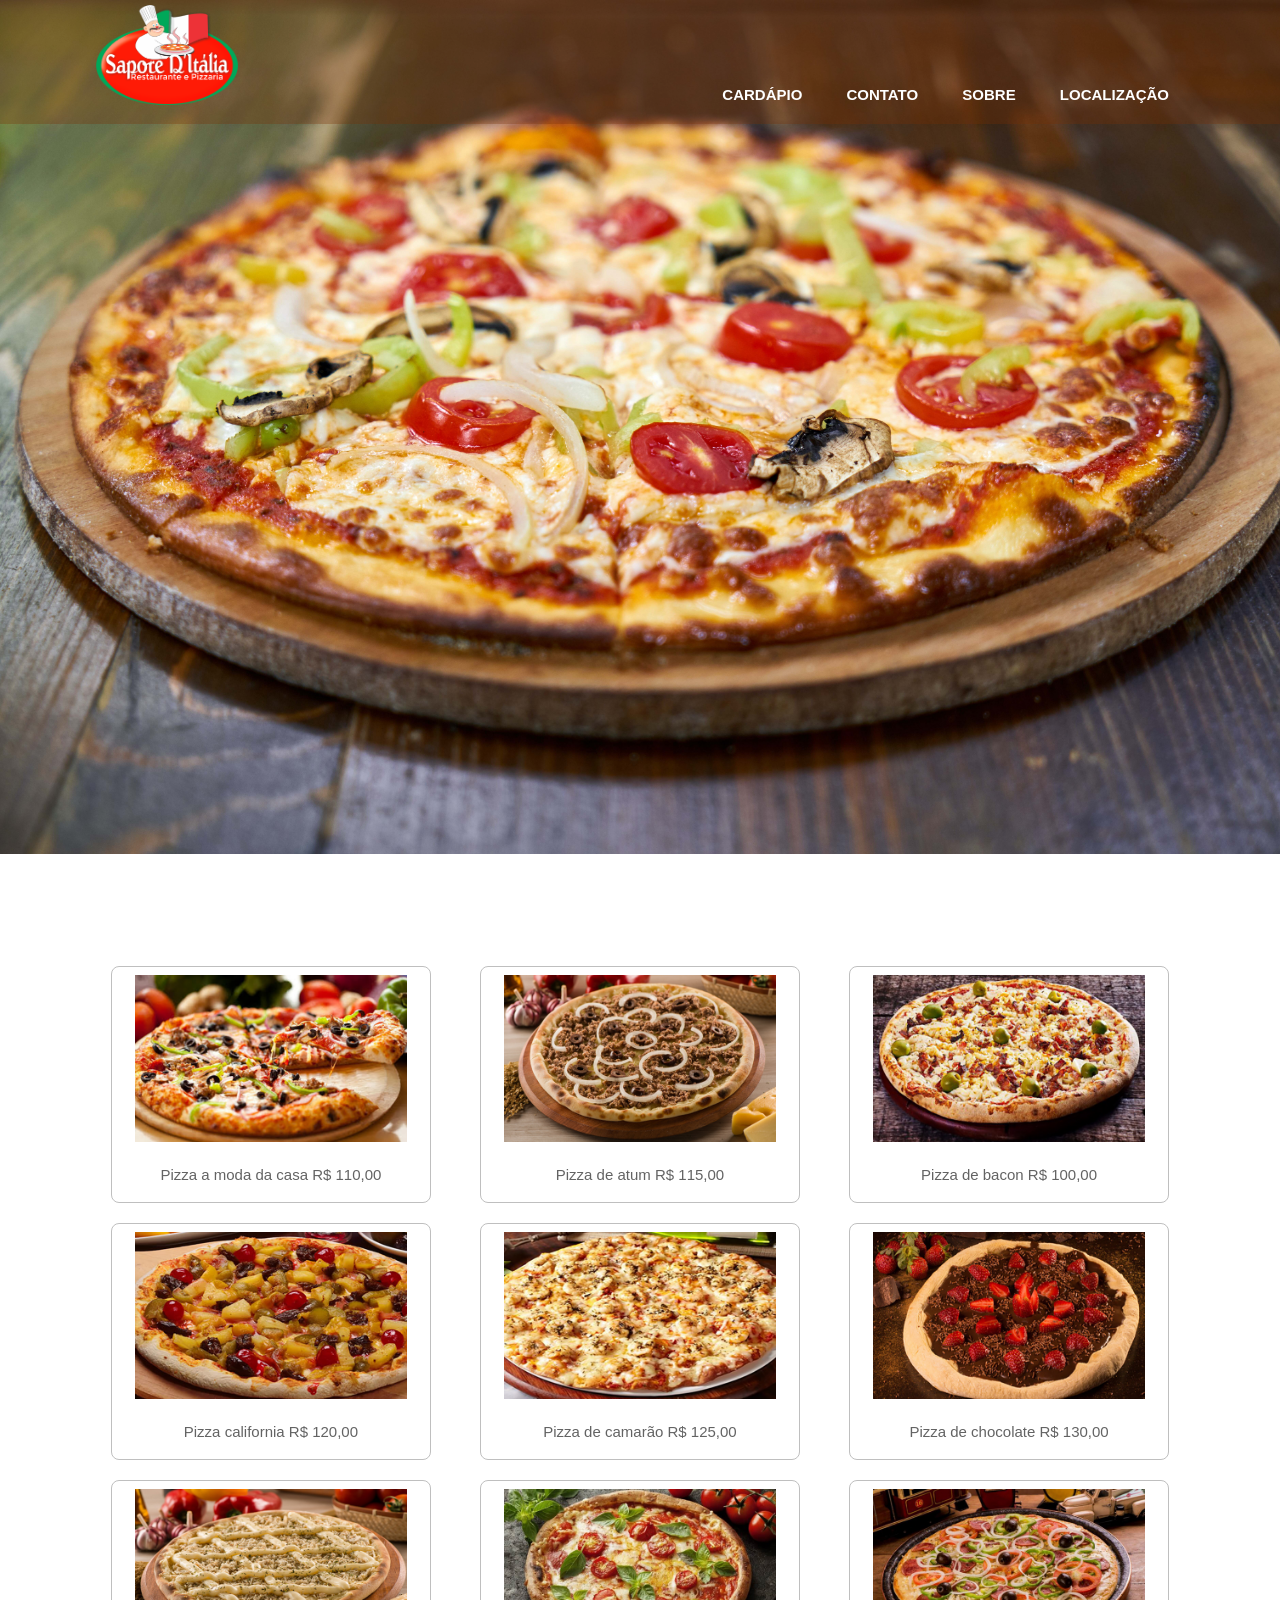
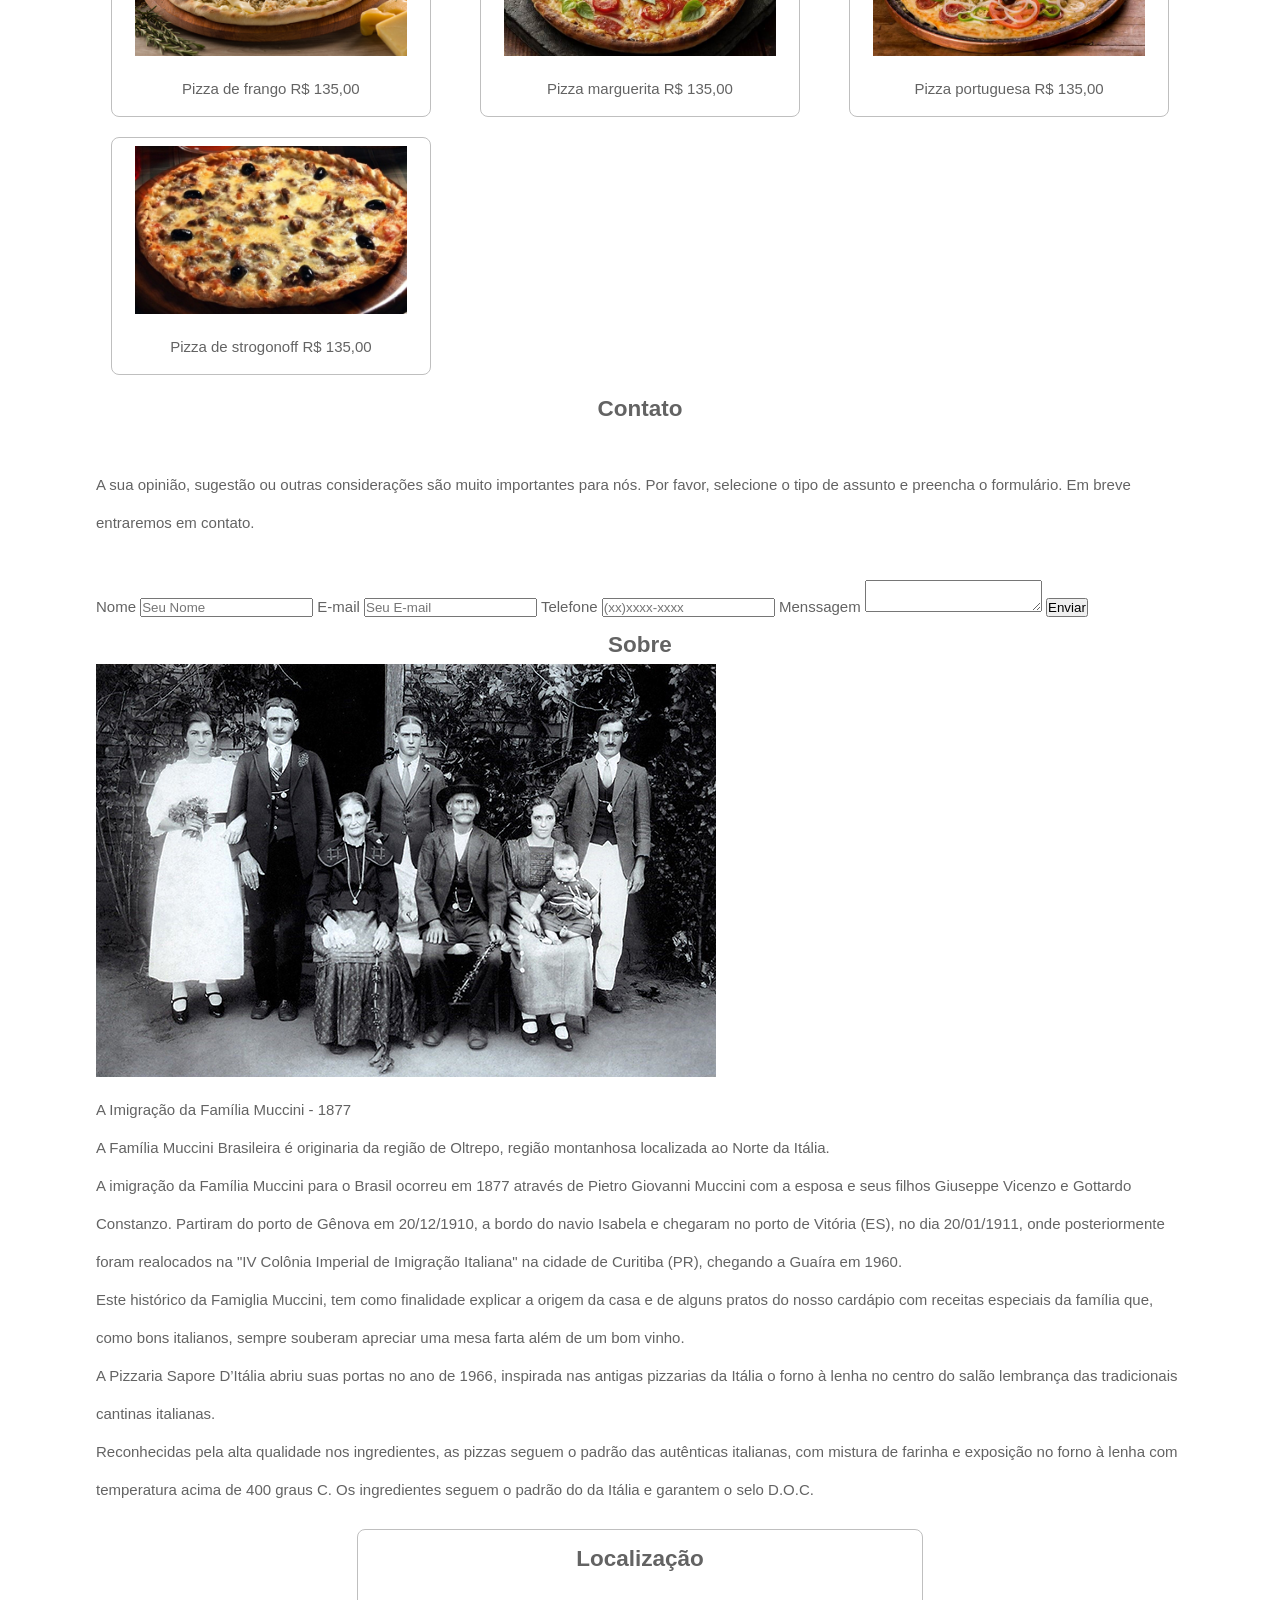
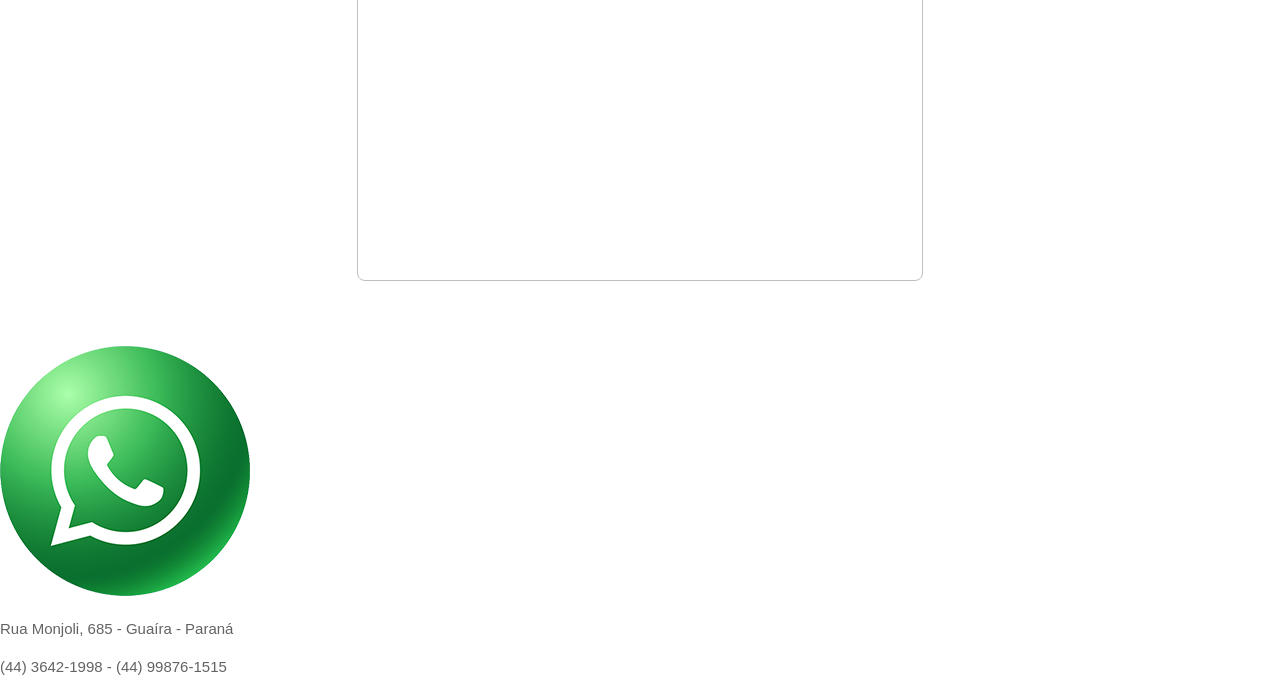
<file: Pizzaria/index.html>
<!DOCTYPE html>
<html lang="en">

<head>
    <meta charset="UTF-8">
    <meta name="viewport" content="width=device-width, initial-scale=1.0">
    <title>Sapore D'Itália</title>
    <link rel="stylesheet" href="./style/index.css">
</head>

<body>
    <header>
        <div class="cabecalho">


            <div class="menu">


                <figure>
                    <img class="logo" src="./img/SaporeDItalia1.png" alt="Logomarca Pizzaria Sapore D'Itália">
                </figure>
                <nav>
                    <ul>
                        <li><a href="#cardapio">Cardápio</a></li>
                        <li><a href="#contato">Contato</a></li>
                        <li><a href="#sobre">Sobre</a></li>
                        <li><a href="#localizacao">Localização</a></li>
                    </ul>
                </nav>
            </div>
        </div>
        <img class="fundo" src="./img/header2.jpg" alt="">
    </header>
    <main>
        <br>
        <h1> <a name="cardapio"> </a> </h1>

        <section class="flex-container">

            <div class="flex-item">

                <figure>
                    <img src="./img/pizzaamoda.jpg" alt="pizzaamoda">
                    <figcaption>Pizza a moda da casa R$ 110,00</figcaption>

                </figure>
            </div>

            <div class="flex-item">

                <figure>
                    <img src="./img/pizzaatum.jpg" alt="pizzaamoda">
                    <figcaption>Pizza de atum R$ 115,00</figcaption>

                </figure>
            </div>

            <div class="flex-item">

                <figure>
                    <img src="./img/pizzabacon.jpg" alt="pizzaamoda">
                    <figcaption>Pizza de bacon R$ 100,00</figcaption>

                </figure>
            </div>

            <div class="flex-item">

                <figure>
                    <img src="./img/pizzacalifornia.jpg" alt="pizzaamoda">
                    <figcaption>Pizza california R$ 120,00</figcaption>

                </figure>
            </div>

            <div class="flex-item">

                <figure>
                    <img src="./img/pizzacamarao.jpg" alt="pizzaamoda">
                    <figcaption>Pizza de camarão R$ 125,00</figcaption>

                </figure>
            </div>

            <div class="flex-item">

                <figure>
                    <img src="./img/pizzachocolate.jpg" alt="pizzaamoda">
                    <figcaption>Pizza de chocolate R$ 130,00</figcaption>

                </figure>
            </div>

            <div class="flex-item">

                <figure>
                    <img src="./img/pizzafrango.jpg" alt="pizzaamoda">
                    <figcaption>Pizza de frango R$ 135,00</figcaption>

                </figure>
            </div>

            <div class="flex-item">

                <figure>
                    <img src="./img/pizzamarguerita.jpg" alt="pizzaamoda">
                    <figcaption>Pizza marguerita R$ 135,00</figcaption>

                </figure>
            </div>

            <div class="flex-item">

                <figure>
                    <img src="./img/pizzaportuguesa.jpg" alt="pizzaamoda">
                    <figcaption>Pizza portuguesa R$ 135,00</figcaption>

                </figure>
            </div>

            <div class="flex-item">

                <figure>
                    <img src="./img/pizzastrogonoff.jpg" alt="pizzaamoda">
                    <figcaption>Pizza de strogonoff R$ 135,00</figcaption>

                </figure>
            </div>

        </section>
        <section class="contato">
            <h1>
                <a name="contato">Contato</a>
            </h1>
            <br>
            <p>
                A sua opinião, sugestão ou outras considerações são muito importantes para nós.
                Por favor, selecione o tipo de assunto e preencha o formulário. Em breve entraremos em contato.
            </p>
            <br>

            <form name="formContato" method="post" action="contato.php">
                <label>
                    Nome
                    <input type="text" class="inputUser" name="txtnome" placeholder="Seu Nome" required>
                </label>
                <label>
                    E-mail
                    <input type="email" class="inputUser" name="txtemail" placeholder="Seu E-mail" required>
                </label>
                <label>
                    Telefone
                    <input type="tel" class="inputUser" name="txttelefone" placeholder="(xx)xxxx-xxxx" required>
                </label>
                <label>
                    Menssagem
                    <textarea name="tamenssagem" class="inputUser"> </textarea>
                    <input type="submit" value="Enviar">
                </label>
            </form>
        </section>
        <section class="sobre">
            <h1><a name="sobre" >Sobre</a></h1>
            <figure>
                <img src="./img/familia-muccini.jpg" alt="Família Muccini">
                <figcaption>A Imigração da Família Muccini - 1877</figcaption>
                <p>
                    A Família Muccini Brasileira é originaria da região de Oltrepo, região montanhosa localizada ao Norte da Itália. 
                </p>
                <p>
                    A imigração da Família Muccini para o Brasil ocorreu em 1877 através de Pietro Giovanni Muccini com a esposa e seus filhos Giuseppe Vicenzo e Gottardo Constanzo. Partiram do porto de Gênova em 20/12/1910, a bordo do navio Isabela e chegaram no porto de Vitória (ES), no dia 20/01/1911, onde posteriormente foram realocados na "IV Colônia Imperial de Imigração Italiana" na cidade de Curitiba (PR), chegando a Guaíra em 1960.
                </p>
                <p>
                    Este histórico da Famiglia Muccini, tem como finalidade explicar a origem da casa e de alguns pratos do nosso cardápio com receitas especiais da família que, como bons italianos, sempre souberam apreciar uma mesa farta além de um bom vinho.

                </p>
                <p>
                    A Pizzaria Sapore D’Itália abriu suas portas no ano de 1966, inspirada nas antigas pizzarias da Itália o forno à lenha no centro do salão lembrança das tradicionais cantinas italianas. 

                </p>
                <p>
                    Reconhecidas pela alta qualidade nos ingredientes, as pizzas seguem o padrão das autênticas italianas, com mistura de farinha e exposição no forno à lenha com temperatura acima de 400 graus C. Os ingredientes seguem o padrão do da Itália e garantem o selo D.O.C. 
                </p>
            </figure>
        </section>
        <section class="localizacao">
            <h1> <a name="localizacao"> Localização </a> </h1>
            <div class="map-responsive">
                <iframe src="https://www.google.com/maps/embed?pb=!1m18!1m12!1m3!1d1719.0376216594098!2d-54.253906890148!3d-24.08342620729381!2m3!1f0!2f0!3f0!3m2!1i1024!2i768!4f13.1!3m3!1m2!1s0x94f4afe1430bd305%3A0xe6e0913b54b6baff!2sRestaurante%20O%20Capixaba!5e0!3m2!1spt-BR!2sbr!4v1723463384561!5m2!1spt-BR!2sbr"></iframe>
            </div>
        </section>
    </main>
    <footer>
        <div class="rodape">
            <figure>
                <img src="./img/whatsapp.png">
            </figure>
                <p>
                    Rua Monjoli, 685 - Guaíra - Paraná
                </p>
                <p>
                    (44) 3642-1998 - (44) 99876-1515
                 </p>
        </div>
    </footer>
</body>

</html>
</file>
<file: Pizzaria/style/index.css>
* {
    padding: 0;
    margin: 0;
}
body {
    font-family: Arial, Arial, Helvetica, sans-serif;
    color: #636363;
    line-height: 38px;
    font-size: 15px;
}
header img {
    width: 100%;
}
.cabecalho {
    width: 100%;
    position: fixed;
    background-color: rgba(122, 46, 2, 0.3);
}
.menu {
    width: 85%;
    position: relative;
    padding: 5px;
    margin: auto;
}
.menu figure {
    width: 15%;
}
.menu nav {
    position: absolute;
    right: 0;
    bottom: 10px;
}
nav ul {
    list-style: none;
}
nav ul li {
    display: inline;
    margin: 20px;
}
nav ul li a {
    text-decoration: none;
    text-transform: uppercase;
    color: #ffffff;
    font-weight: bold;
}

main {
    width: 85%;
    background-color: #ffffff;
    margin: 40px auto;
    padding: 5px;
}
main h1 {
    text-align: center;
}
.flex-container {
    display: flex;
    flex-wrap:  wrap;
    margin: auto;
    justify-content: space-between;
    padding: 5px;
}
.flex-item {
    width: 28%;
    padding: 8px;
    margin: 10px;
    text-align:  center;
    border: 1px;
    border-radius: 8px;
    border-color: #bfbfbf;
    border-style: solid;
}
.flex-item figure img {
    width: 90%;
}
.localizacao {
    width: 50%;
    margin: 20px auto;
    padding: 10px;
    border: 1px;
    border-radius: 8px;
    border-color: #bfbfbf;
    border-style: solid;
}
.map-responsive {
    margin: 10px auto;
    width: 80%;
    height: auto;
    overflow: hidden;
    padding-bottom: 50%;
}
iframe {
      border: 0;
      left: 0;
      top: 0;
      height: 100%;
      width: 100%;
      position: absolute;
}










.logo {
    height: 100px;
    width: auto;
}
.fundo {
    width: 100%;
    height: auto;
}
</file>
